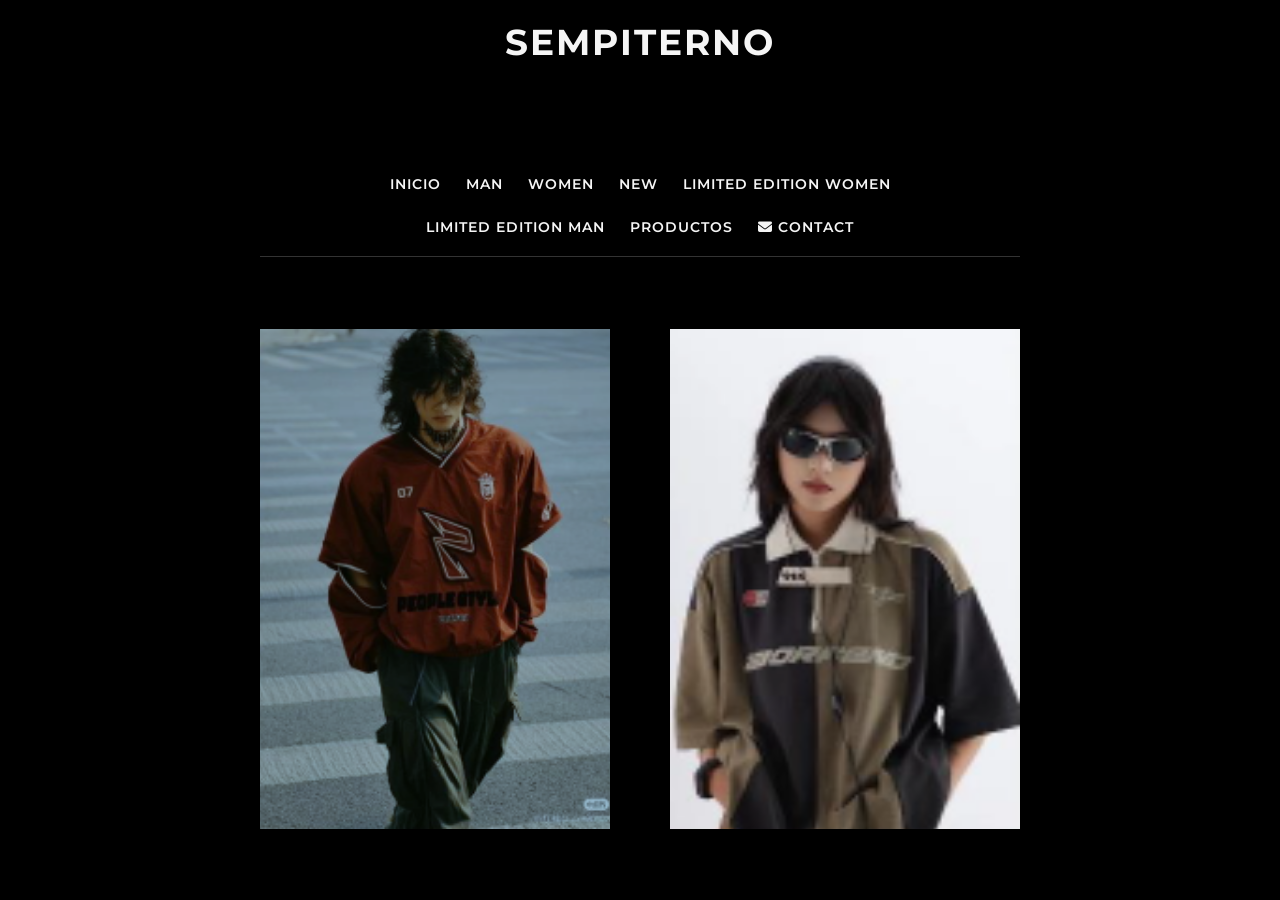
<file: index.html>
<html lang="es">
<head>
     <link rel="preconnect" href="https://fonts.gstatic.com" crossorigin>
    <link href="https://fonts.googleapis.com/css2?family=Montserrat:wght@400;600;700&display=swap" rel="stylesheet">

    
    <link rel="stylesheet"
    href="https://cdnjs.cloudflare.com/ajax/libs/font-awesome/6.5.2/css/all.min.css">

    <link rel="stylesheet" href="css/style.css">
    

    <meta charset="UTF-8">
    <meta name="viewport" content="width=device-width, initial-scale=1.0">

    <title>SEMPITERNO | Inicio</title>

</head>
<body>
    <div class="layout">
<header>
<h1 class="sempiterno1">SEMPITERNO</h1>
</header>
<ul>
    <li class="inicio"><a href="index.html">INICIO</a></li>
    <li class="menuman"><a href="man.html">MAN</a></li>
    <li class="menuwomen"><a href="women.html">WOMEN</a></li>
    <li class="menunew"><a href="new.html">NEW</a></li>
    <li class="menulimitedwomen"><a href="limitededitionwomen.html">LIMITED EDITION WOMEN</a></li>
    <li class="menulimitedman"><a href="limitededitionman.html">LIMITED EDITION MAN</a></li>
    <li class="menuproductos"><a href="productos.html">PRODUCTOS</a></li>
    <li class="menucontact"><a href="contact.html"><i class="fa-solid fa-envelope"></i> CONTACT</a></li>
</ul>
   

 <img class="manmenu" src="img/Imagenes/man/m1.PNG">
 <img class="womenmenu" src="img/Imagenes/women/w2.PNG">
 </div>
  </body>
</file>
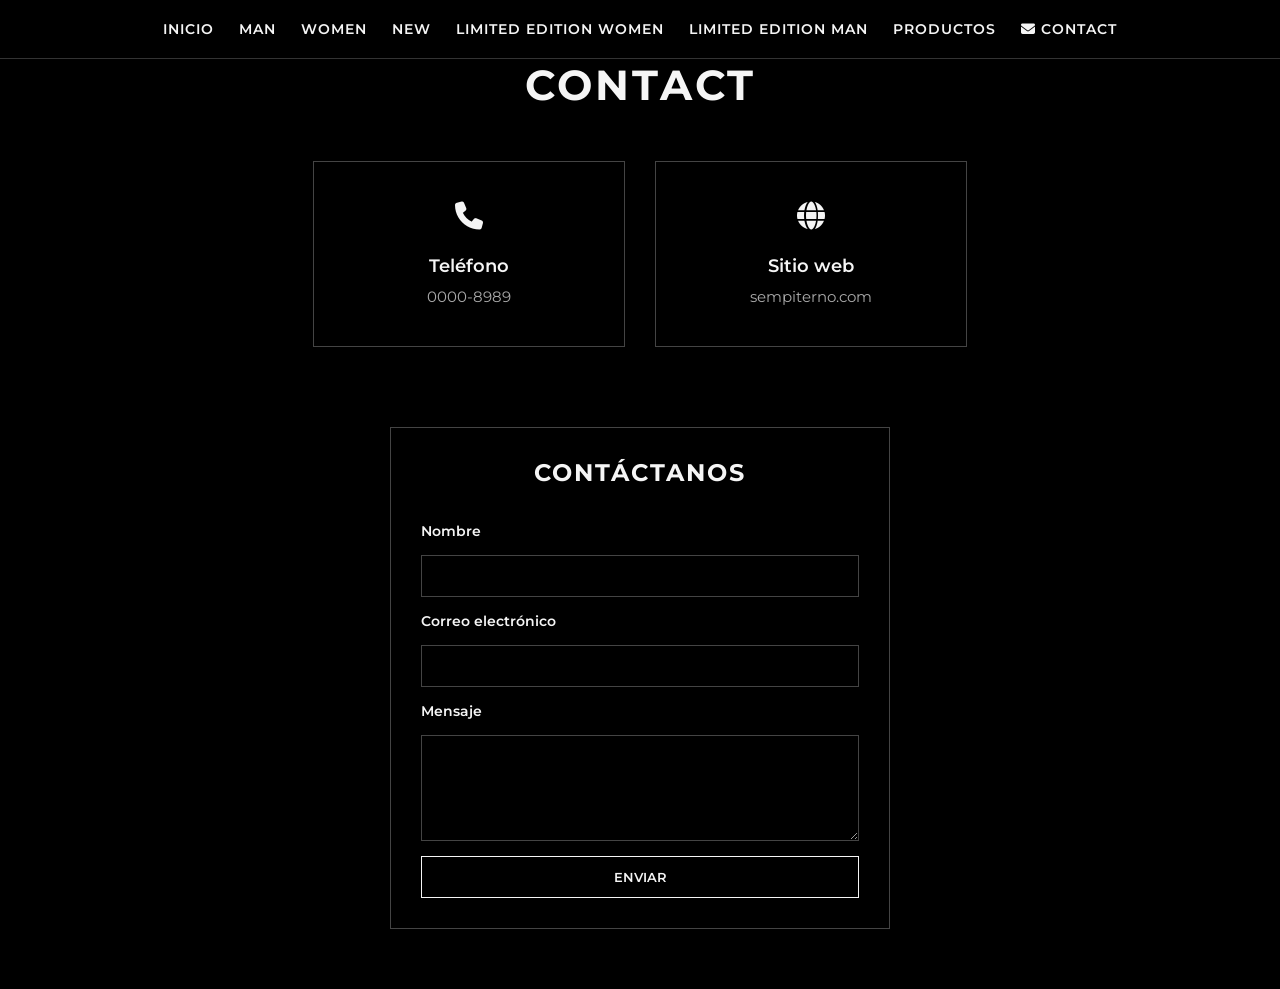
<file: contact.html>
<!DOCTYPE html>
<html lang="es">
<head>
     <meta charset="UTF-8">
    <meta name="viewport" content="width=device-width, initial-scale=1.0">

    <title>CONTACT | SEMPITERNO</title>

    
    <link rel="preconnect" href="https://fonts.googleapis.com">
    <link rel="preconnect" href="https://fonts.gstatic.com" crossorigin>
    <link href="https://fonts.googleapis.com/css2?family=Montserrat:wght@400;600;700&display=swap" rel="stylesheet">

    
    <link rel="stylesheet"
    href="https://cdnjs.cloudflare.com/ajax/libs/font-awesome/6.5.2/css/all.min.css">

    <!-- CSS principal -->
    <link rel="stylesheet" href="css/style.css">
</head>
<body>
    <ul>
    <li class="inicio"><a href="index.html">INICIO</a></li>
    <li class="menuman"><a href="man.html">MAN</a></li>
    <li class="menuwomen"><a href="women.html">WOMEN</a></li>
    <li class="menunew"><a href="new.html">NEW</a></li>
    <li class="menulimitedwomen"><a href="limitededitionwomen.html">LIMITED EDITION WOMEN</a></li>
    <li class="menulimitedman"><a href="limitededitionman.html">LIMITED EDITION MAN</a></li>
    <li class="menuproductos"><a href="productos.html">PRODUCTOS</a></li>
    <li class="menucontact"><a href="contact.html"><i class="fa-solid fa-envelope"></i> CONTACT</a></li>
</ul>
    <h1 class="titulo-pagina">CONTACT</h1>

<div class="contacto">

    <div class="contacto-item">
        <i class="fa-solid fa-phone"></i>
        <h3>Teléfono</h3>
        <p>0000-8989</p>
    </div>

    <div class="contacto-item">
        <i class="fa-solid fa-globe"></i>
        <h3>Sitio web</h3>
        <p>sempiterno.com</p>
    </div>

</div>

<form class="formulario-contacto">

    <h2>CONTÁCTANOS</h2>

    <label for="nombre">Nombre</label>
    <input type="text" id="nombre" name="nombre" required>

    <label for="correo">Correo electrónico</label>
    <input type="email" id="correo" name="correo" required>

    <label for="mensaje">Mensaje</label>
    <textarea id="mensaje" name="mensaje" rows="5" required></textarea>

    <button type="submit">ENVIAR</button>

</form>

    
</body>
</html>
</file>
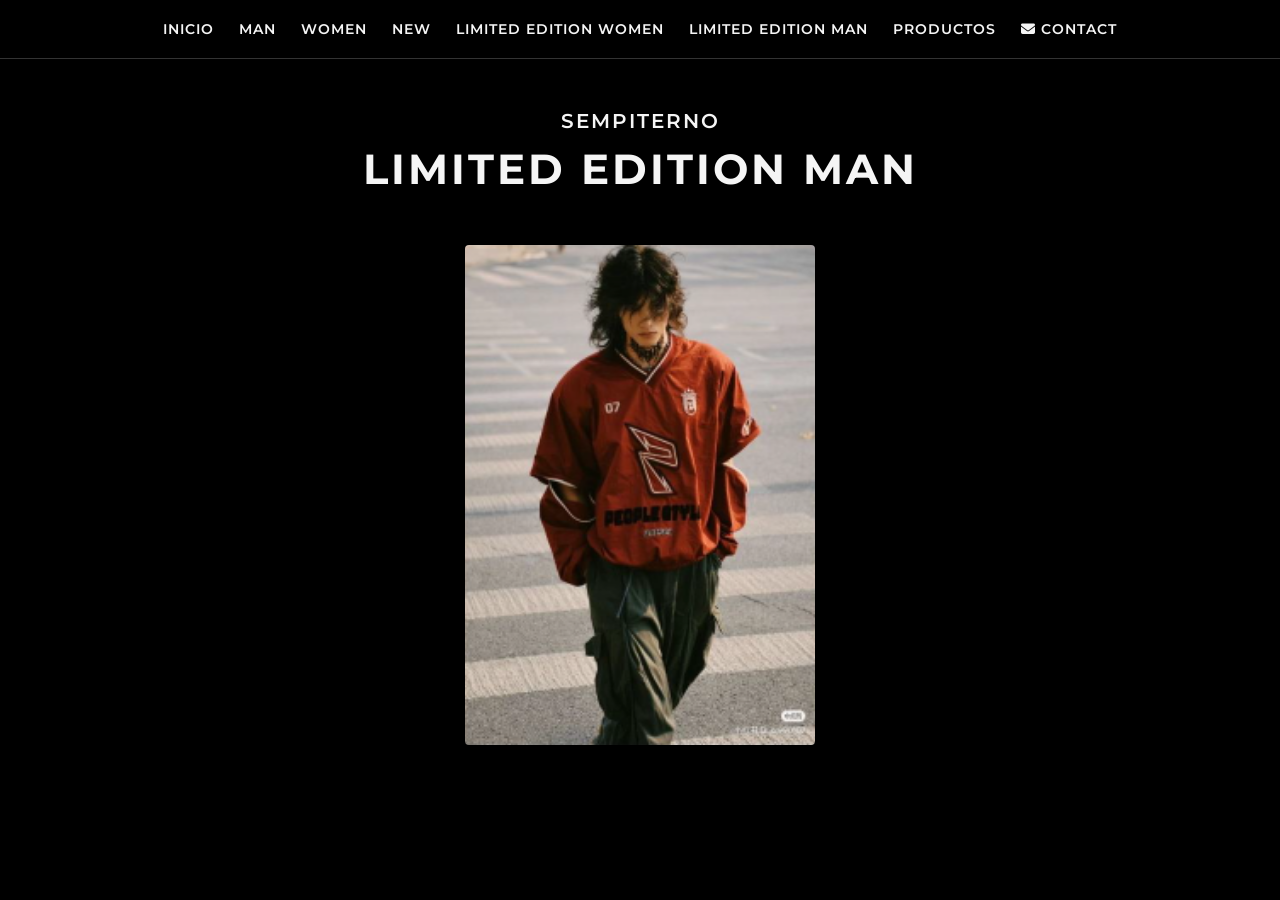
<file: limitededitionman.html>
<!DOCTYPE html>
<html lang="es">
<head>
    <meta charset="UTF-8">
    <meta name="viewport" content="width=device-width, initial-scale=1.0">

    <title>LIMITED EDITION MAN | SEMPITERNO</title>

    
    <link rel="preconnect" href="https://fonts.googleapis.com">
    <link rel="preconnect" href="https://fonts.gstatic.com" crossorigin>
    <link href="https://fonts.googleapis.com/css2?family=Montserrat:wght@400;600;700&display=swap" rel="stylesheet">

    
    <link rel="stylesheet"
    href="https://cdnjs.cloudflare.com/ajax/libs/font-awesome/6.5.2/css/all.min.css">

    <!-- CSS principal -->
    <link rel="stylesheet" href="css/style.css">
</head>

<body>
    <ul>
    <li class="inicio"><a href="index.html">INICIO</a></li>
    <li class="menuman"><a href="man.html">MAN</a></li>
    <li class="menuwomen"><a href="women.html">WOMEN</a></li>
    <li class="menunew"><a href="new.html">NEW</a></li>
    <li class="menulimitedwomen"><a href="limitededitionwomen.html">LIMITED EDITION WOMEN</a></li>
    <li class="menulimitedman"><a href="limitededitionman.html">LIMITED EDITION MAN</a></li>
    <li class="menuproductos"><a href="productos.html">PRODUCTOS</a></li>
    <li class="menucontact"><a href="contact.html"><i class="fa-solid fa-envelope"></i> CONTACT</a></li>
</ul>
    <h2 class="titulo-marca">SEMPITERNO</h2>
<h1 class="titulo-pagina">LIMITED EDITION MAN</h1>

<div class="galeria-limited">
    <img src="img/Imagenes/limited edi man/lm1.PNG"
         alt="Limited Edition Man Sempiterno">
</div>
</body>
</html>
</file>
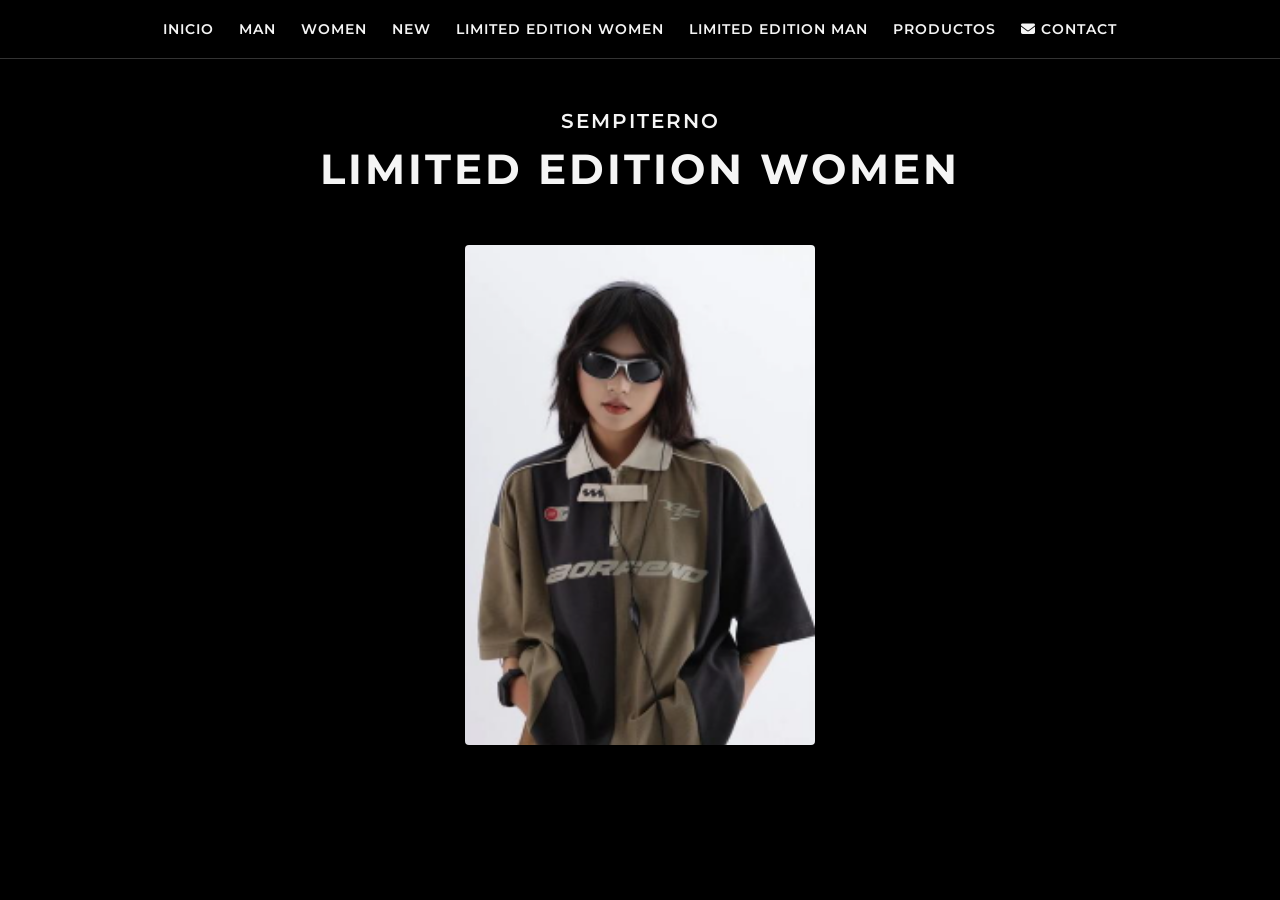
<file: limitededitionwomen.html>
<!DOCTYPE html>
<html lang="es">
<head>
    <meta charset="UTF-8">
   <meta name="viewport" content="width=device-width, initial-scale=1.0">

    <title>LIMITED EDITION WOMEN | SEMPITERNO</title>

    
    <link rel="preconnect" href="https://fonts.googleapis.com">
    <link rel="preconnect" href="https://fonts.gstatic.com" crossorigin>
    <link href="https://fonts.googleapis.com/css2?family=Montserrat:wght@400;600;700&display=swap" rel="stylesheet">

    
    <link rel="stylesheet"
    href="https://cdnjs.cloudflare.com/ajax/libs/font-awesome/6.5.2/css/all.min.css">

    
    <link rel="stylesheet" href="css/style.css">
</head>

<body>
    <ul>
    <li class="inicio"><a href="index.html">INICIO</a></li>
    <li class="menuman"><a href="man.html">MAN</a></li>
    <li class="menuwomen"><a href="women.html">WOMEN</a></li>
    <li class="menunew"><a href="new.html">NEW</a></li>
    <li class="menulimitedwomen"><a href="limitededitionwomen.html">LIMITED EDITION WOMEN</a></li>
    <li class="menulimitedman"><a href="limitededitionman.html">LIMITED EDITION MAN</a></li>
    <li class="menuproductos"><a href="productos.html">PRODUCTOS</a></li>
    <li class="menucontact"><a href="contact.html"><i class="fa-solid fa-envelope"></i> CONTACT</a></li>
</ul>
   <h2 class="titulo-marca">SEMPITERNO</h2>
<h1 class="titulo-pagina">LIMITED EDITION WOMEN</h1>

<div class="galeria-limited">
    <img src="img/Imagenes/limited edi women/lw1.PNG"
         alt="Limited Edition Women Sempiterno">
</div>
</body>
</html>
</file>
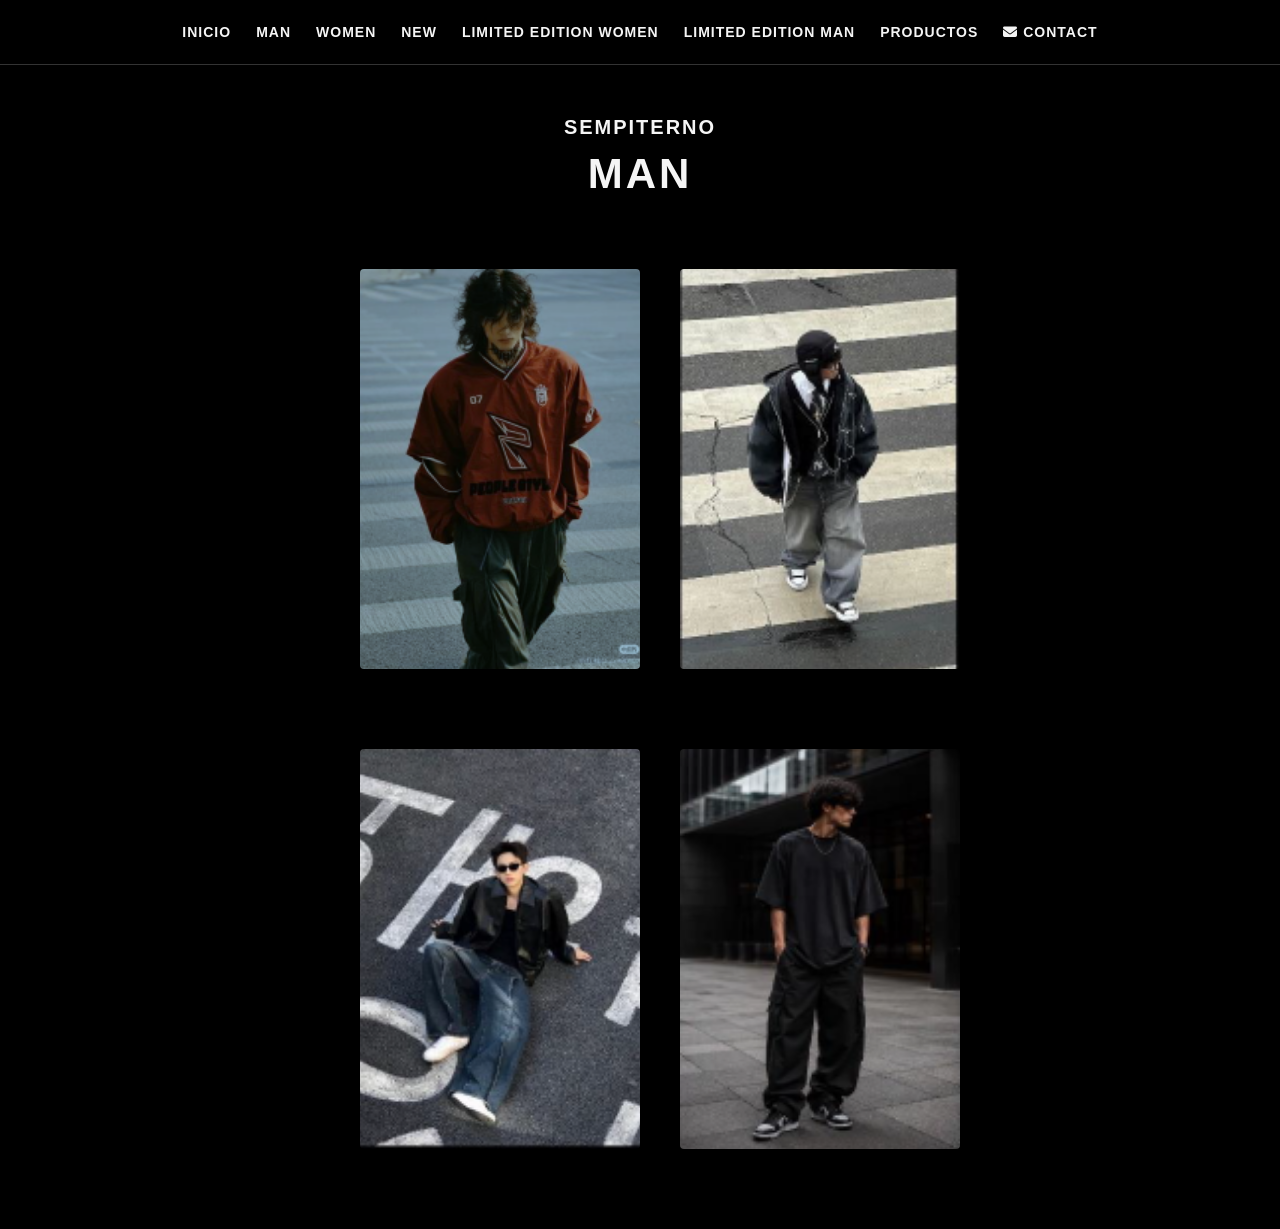
<file: man.html>
<!DOCTYPE html>
<html lang="es">
<head>
    <link href="https://cdn.jsdelivr.net/npm/bootstrap@5.3.8/dist/css/bootstrap.min.css"
          rel="stylesheet">
          <link rel="stylesheet"
        href="https://cdnjs.cloudflare.com/ajax/libs/font-awesome/6.5.2/css/all.min.css">
    <link rel="stylesheet" href="css/style.css">
    <link rel="stylesheet" href="css/man.css">
    <meta charset="UTF-8">
    <meta name="viewport" content="width=device-width, initial-scale=1.0">
    <title>MAN | SEMPITERNO</title>
</head>



<body>
    <ul>
    <li class="inicio"><a href="index.html">INICIO</a></li>
    <li class="menuman"><a href="man.html">MAN</a></li>
    <li class="menuwomen"><a href="women.html">WOMEN</a></li>
    <li class="menunew"><a href="new.html">NEW</a></li>
    <li class="menulimitedwomen"><a href="limitededitionwomen.html">LIMITED EDITION WOMEN</a></li>
    <li class="menulimitedman"><a href="limitededitionman.html">LIMITED EDITION MAN</a></li>
    <li class="menuproductos"><a href="productos.html">PRODUCTOS</a></li>
    <li class="menucontact"><a href="contact.html"><i class="fa-solid fa-envelope"></i> CONTACT</a></li>
</ul>
    <H2 class="sempiterno">SEMPITERNO</H2>
    <H1 class="MAN">MAN</H1>
    <div class="galeria-man container">

    <img class="man2" src="img/Imagenes/man/m1.PNG" alt="Colección masculina Sempiterno">

    <img class="man" src="img/Imagenes/man/m2.PNG" alt="Colección masculina Sempiterno">

    <img class="man3" src="img/Imagenes/man/m3.PNG" alt="Colección masculina Sempiterno">

    <img class="man4" src="img/Imagenes/man/m4.PNG" alt="Colección masculina Sempiterno">

</div>
</body>
</html>
</file>
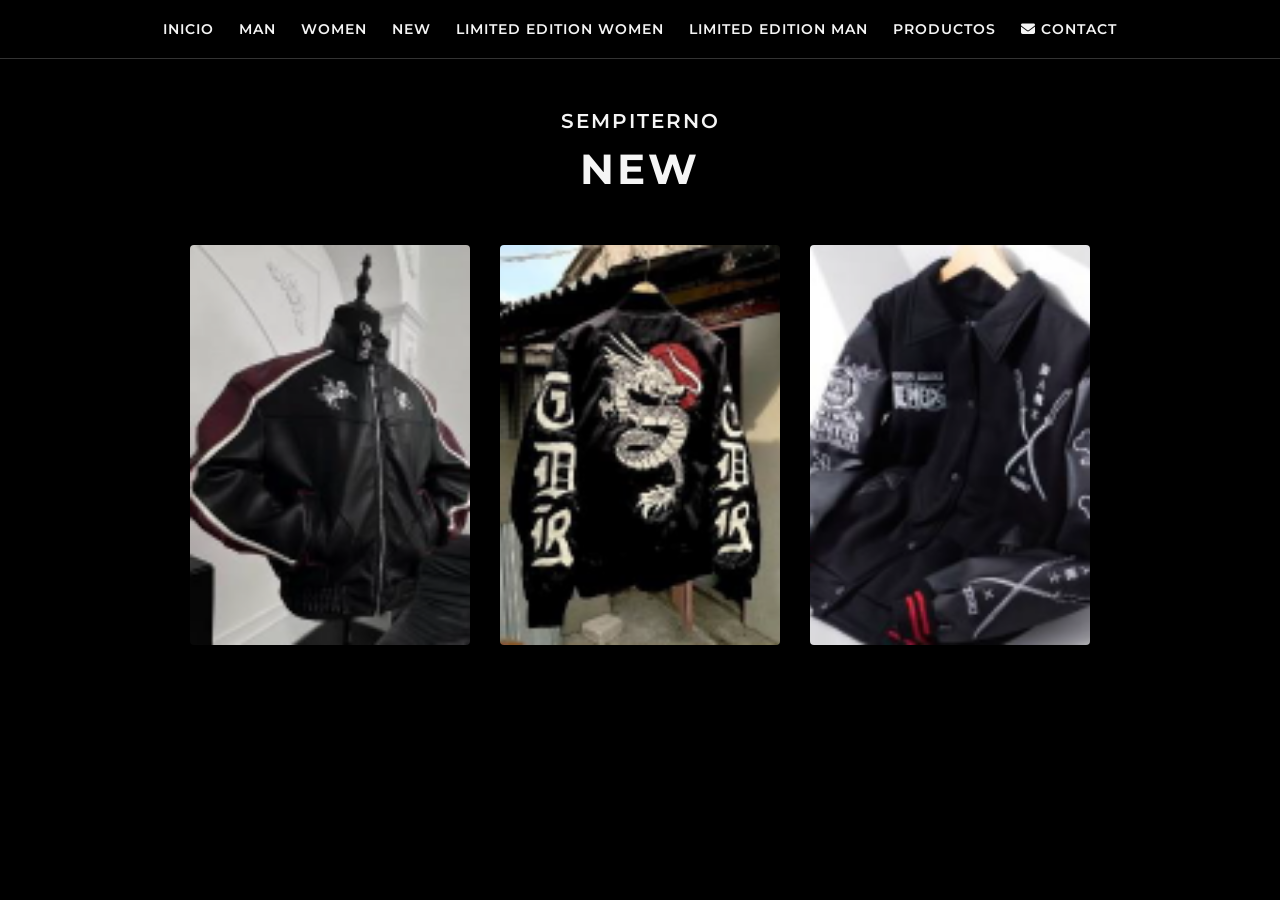
<file: new.html>
<!DOCTYPE html>
<html lang="es">
<head>
    <meta charset="UTF-8">
    <meta name="viewport" content="width=device-width, initial-scale=1.0">
    <title>NEW | SEMPITERNO</title>

    
    <link rel="preconnect" href="https://fonts.googleapis.com">
    <link rel="preconnect" href="https://fonts.gstatic.com" crossorigin>
    <link href="https://fonts.googleapis.com/css2?family=Montserrat:wght@400;600;700&display=swap" rel="stylesheet">

    <!-- Iconos Font Awesome -->
    <link rel="stylesheet"
    href="https://cdnjs.cloudflare.com/ajax/libs/font-awesome/6.5.2/css/all.min.css">

    
    <link rel="stylesheet" href="css/style.css">
</head>
<body>
    <ul>
    <li class="inicio"><a href="index.html">INICIO</a></li>
    <li class="menuman"><a href="man.html">MAN</a></li>
    <li class="menuwomen"><a href="women.html">WOMEN</a></li>
    <li class="menunew"><a href="new.html">NEW</a></li>
    <li class="menulimitedwomen"><a href="limitededitionwomen.html">LIMITED EDITION WOMEN</a></li>
    <li class="menulimitedman"><a href="limitededitionman.html">LIMITED EDITION MAN</a></li>
    <li class="menuproductos"><a href="productos.html">PRODUCTOS</a></li>
    <li class="menucontact"><a href="contact.html"><i class="fa-solid fa-envelope"></i> CONTACT</a></li>
</ul>
    <h2 class="titulo-marca">SEMPITERNO</h2>
    <h1 class="titulo-pagina">NEW</h1>
    <div class="galeria-new">

    <img src="img/Imagenes/new/new1.PNG" alt="Nueva colección Sempiterno">

    <img src="img/Imagenes/new/new2.PNG" alt="Nueva colección Sempiterno">

    <img src="img/Imagenes/new/new3.PNG" alt="Nueva colección Sempiterno">

</div>
</body>
</html>
</file>
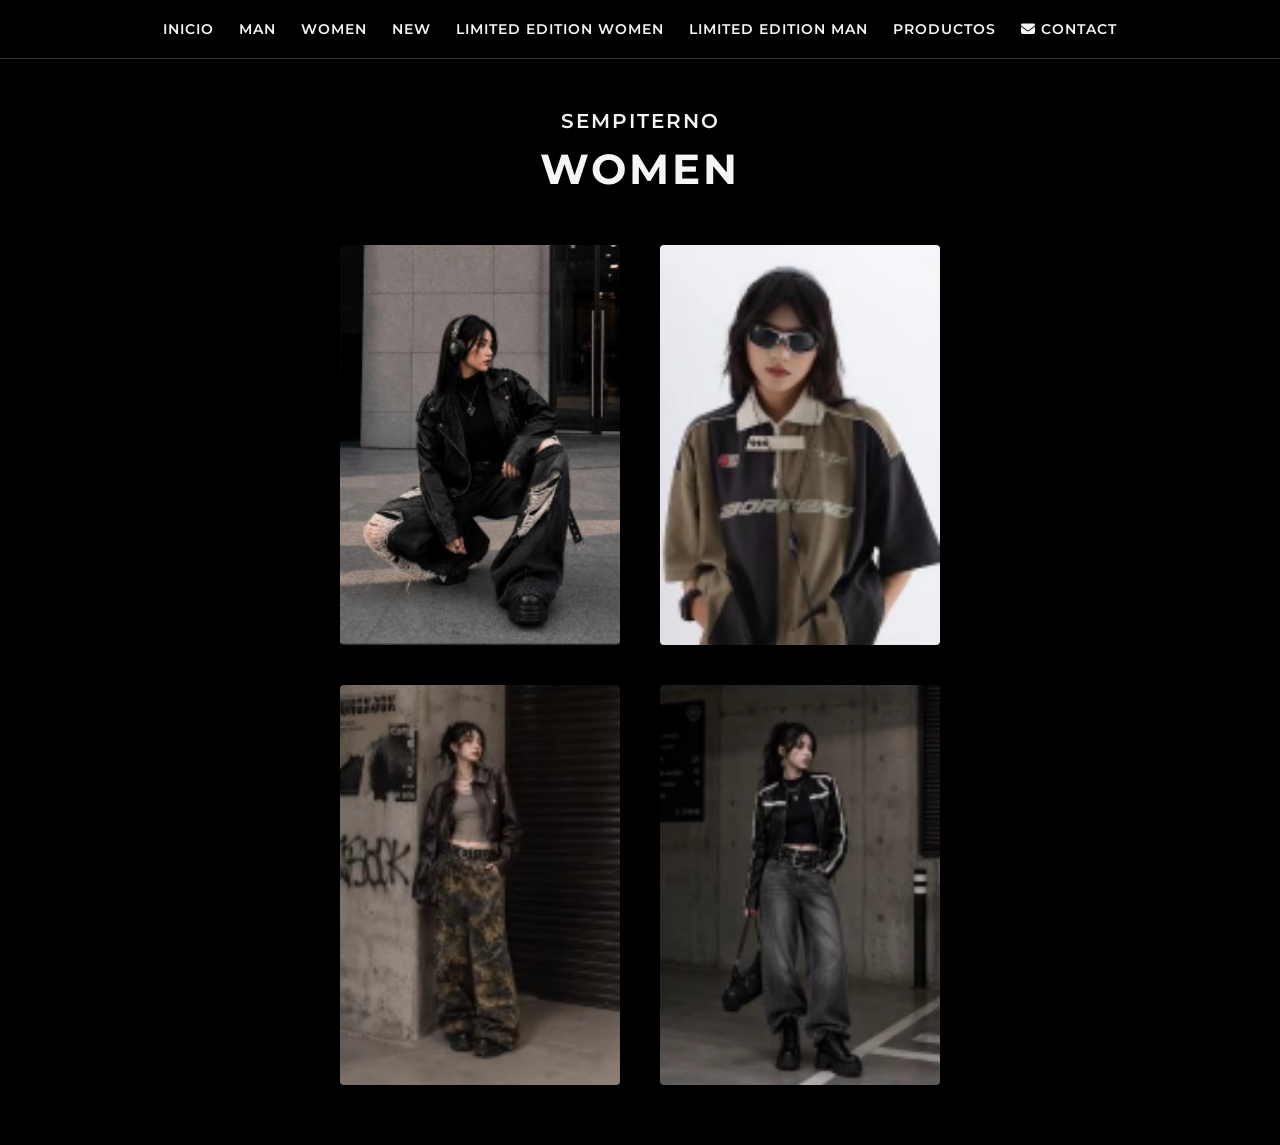
<file: women.html>
<!DOCTYPE html>
<html lang="es">
<head>
    <meta charset="UTF-8">
    <meta name="viewport" content="width=device-width, initial-scale=1.0">
    <title>WOMEN | SEMPITERNO</title>

    
    <link rel="preconnect" href="https://fonts.googleapis.com">
    <link rel="preconnect" href="https://fonts.gstatic.com" crossorigin>
    <link href="https://fonts.googleapis.com/css2?family=Montserrat:wght@400;600;700&display=swap" rel="stylesheet">

    
    <link rel="stylesheet"
    href="https://cdnjs.cloudflare.com/ajax/libs/font-awesome/6.5.2/css/all.min.css">

    
    <link rel="stylesheet" href="css/style.css">

</head>
<body>
    <ul>
    <li class="inicio"><a href="index.html">INICIO</a></li>
    <li class="menuman"><a href="man.html">MAN</a></li>
    <li class="menuwomen"><a href="women.html">WOMEN</a></li>
    <li class="menunew"><a href="new.html">NEW</a></li>
    <li class="menulimitedwomen"><a href="limitededitionwomen.html">LIMITED EDITION WOMEN</a></li>
    <li class="menulimitedman"><a href="limitededitionman.html">LIMITED EDITION MAN</a></li>
    <li class="menuproductos"><a href="productos.html">PRODUCTOS</a></li>
    <li class="menucontact"><a href="contact.html"><i class="fa-solid fa-envelope"></i> CONTACT</a></li>
</ul>
    <h2 class="titulo-marca">SEMPITERNO</h2>
    <h1 class="titulo-pagina">WOMEN</h1>
    <div class="galeria-women">

    <img src="img/Imagenes/women/w1.PNG" alt="Colección femenina Sempiterno">

    <img src="img/Imagenes/women/w2.PNG" alt="Colección femenina Sempiterno">

    <img src="img/Imagenes/women/w3.PNG" alt="Colección femenina Sempiterno">

    <img src="img/Imagenes/women/w4.PNG" alt="Colección femenina Sempiterno">

</div>
</body>
</html>
</file>
<file: css/style.css>
header {
    background-color: black;
    color: whitesmoke;
    padding: 20px;
}

    ul {
    list-style: none;
    margin: 0;
    padding: 20px 30px;

    display: flex;
    justify-content: center;
    align-items: center;
    flex-wrap: wrap;

    gap: 25px;

    background-color: black;
    border-bottom: 1px solid #333;
}

ul li {
    margin: 0;
    padding: 0;
}

ul li a {
    color: whitesmoke;
    text-decoration: none;

    font-family: 'Montserrat', sans-serif;
    font-size: 14px;
    font-weight: 600;

    letter-spacing: 1px;

    transition: 0.3s;
}

ul li a:hover {
    color: #aaaaaa;
}

 .sempiterno1 {
    margin: 0;
    text-align: center;

    color: whitesmoke;

    font-family: 'Montserrat', sans-serif;
    font-size: 36px;
    font-weight: 700;

    letter-spacing: 2px;
}

        .manmenu,
        .womenmenu {
            position: static;
            width: 100%;
            max-width: 350px;
            height: 500px;
            object-fit: cover;
            display: block;
            margin: 0 auto;
}

        

       

.layout {
    display: grid;
    grid-template-columns: repeat(2, minmax(250px, 350px));
    justify-content: center;
    align-items: start;
    gap: 60px;

    width: 100%;
    min-height: 100vh;
    padding: 0 30px 60px;
    box-sizing: border-box;

    background-color: black;
}
 .layout header,
.layout ul {
    grid-column: 1 / -1;
    width: 100%;
    box-sizing: border-box;
}
.layout ul {
    display: flex;
    flex-direction: row;
    justify-content: center;
    align-items: center;
    flex-wrap: wrap;
    gap: 25px;
}


body {
    margin: 0;
    background-color: black;
}

.titulo-marca {
    text-align: center;
    margin-top: 50px;
    margin-bottom: 10px;

    color: whitesmoke;

    font-family: 'Montserrat', sans-serif;
    font-size: 20px;
    font-weight: 600;
    letter-spacing: 2px;
}

.titulo-pagina {
    text-align: center;
    margin-top: 0;
    margin-bottom: 50px;

    color: whitesmoke;

    font-family: 'Montserrat', sans-serif;
    font-size: 42px;
    font-weight: 700;
    letter-spacing: 3px;
}




.galeria-women {
    display: grid;
    grid-template-columns: repeat(2, 280px);

    justify-content: center;
    gap: 40px;

    padding: 0 30px 60px;
}

.galeria-women img {
    width: 280px;
    height: 400px;

    object-fit: cover;

    border-radius: 4px;

    transition: transform 0.3s ease;
}

.galeria-women img:hover {
    transform: scale(1.03);
}
.galeria-new {
    display: grid;
    grid-template-columns: repeat(3, 280px);

    justify-content: center;
    gap: 30px;

    padding: 0 30px 60px;
}

.galeria-new img {
    width: 280px;
    height: 400px;

    object-fit: cover;

    border-radius: 4px;

    transition: transform 0.3s ease;
}

.galeria-new img:hover {
    transform: scale(1.03);
}

.galeria-limited {
    display: flex;
    justify-content: center;
    align-items: center;

    padding: 0 30px 60px;
}

.galeria-limited img {
    width: 350px;
    height: 500px;

    object-fit: cover;

    border-radius: 4px;

    transition: transform 0.3s ease;
}

.galeria-limited img:hover {
    transform: scale(1.03);
}

.contacto {
    display: flex;
    justify-content: center;
    align-items: stretch;
    flex-wrap: wrap;

    gap: 30px;

    padding: 0 30px 60px;
}

.contacto-item {
    width: 250px;

    padding: 40px 30px;

    text-align: center;

    border: 1px solid #444;

    color: whitesmoke;
    background-color: black;

    font-family: 'Montserrat', sans-serif;

    transition: 0.3s ease;
}

.contacto-item i {
    font-size: 28px;
    margin-bottom: 15px;
}

.contacto-item h3 {
    margin: 10px 0;

    font-size: 18px;
    font-weight: 600;
}

.contacto-item p {
    margin: 0;

    font-size: 15px;
    color: #aaaaaa;
}

.contacto-item:hover {
    transform: translateY(-5px);
    border-color: whitesmoke;
}

.formulario-contacto {
    width: 90%;
    max-width: 500px;
    margin: 20px auto 60px;
    padding: 30px;

    display: flex;
    flex-direction: column;
    gap: 15px;

    box-sizing: border-box;

    border: 1px solid #444;
    background-color: black;
    color: whitesmoke;

    font-family: 'Montserrat', sans-serif;
}

.formulario-contacto h2 {
    text-align: center;
    margin: 0 0 20px;

    font-size: 24px;
    letter-spacing: 2px;
}

.formulario-contacto label {
    font-size: 14px;
    font-weight: 600;
}

.formulario-contacto input,
.formulario-contacto textarea {
    width: 100%;
    padding: 12px;

    box-sizing: border-box;

    border: 1px solid #444;
    background-color: black;
    color: whitesmoke;

    font-family: 'Montserrat', sans-serif;
}

.formulario-contacto textarea {
    resize: vertical;
}

.formulario-contacto button {
    padding: 12px;

    border: 1px solid whitesmoke;
    background-color: black;
    color: whitesmoke;

    font-family: 'Montserrat', sans-serif;
    font-weight: 600;

    cursor: pointer;
    transition: 0.3s ease;
}

.formulario-contacto button:hover {
    background-color: whitesmoke;
    color: black;
}

@media (max-width: 768px) {

    ul {
        flex-direction: column;
        gap: 15px;
        padding: 20px;
    }

    .layout {
        grid-template-columns: 1fr;
        gap: 30px;
        padding: 0 20px 40px;
    }

    .galeria-women,
    .galeria-new {
        grid-template-columns: 1fr;
        justify-items: center;
    }

    .galeria-limited {
        flex-direction: column;
    }

    .galeria-women img,
    .galeria-new img,
    .galeria-limited img {
        width: 90%;
        max-width: 350px;
        height: auto;
    }

    .titulo-pagina {
        font-size: 32px;
    }

    .contacto {
        flex-direction: column;
        align-items: center;
    }

    .formulario-contacto {
        width: 90%;
        padding: 20px;
    }
}
</file>
<file: css/man.css>
.sempiterno {
    text-align: center;
    margin-top: 50px;
    margin-bottom: 10px;

    color: whitesmoke;

    font-family: 'Montserrat', sans-serif;
    font-size: 20px;
    font-weight: 600;
    letter-spacing: 2px;
}

.MAN {
    text-align: center;
    margin-top: 0;
    margin-bottom: 50px;

    color: whitesmoke;

    font-family: 'Montserrat', sans-serif;
    font-size: 42px;
    font-weight: 700;
    letter-spacing: 3px;
}
.man,
.man2,
.man3,
.man4 {
    position: static;

    width: 280px;
    height: 400px;

    object-fit: cover;

    margin: 20px;

    border-radius: 4px;

    transition: transform 0.3s ease;
}

.man:hover,
.man2:hover,
.man3:hover,
.man4:hover {
    transform: scale(1.03);
}

.galeria-man {
    display: grid;
    grid-template-columns: repeat(2, 280px);

    justify-content: center;
    align-items: center;

    gap: 40px;

    padding: 0 30px 60px;
}
@media (max-width: 768px) {

.galeria-man {
        grid-template-columns: 1fr;
        justify-items: center;
        gap: 20px;
        padding: 0 20px 40px;
    }

    .man,
    .man2,
    .man3,
    .man4 {
        width: 90%;
        max-width: 350px;
        height: auto;
        margin: 10px 0;
    }

    .MAN {
        font-size: 32px;
    }
}
</file>
